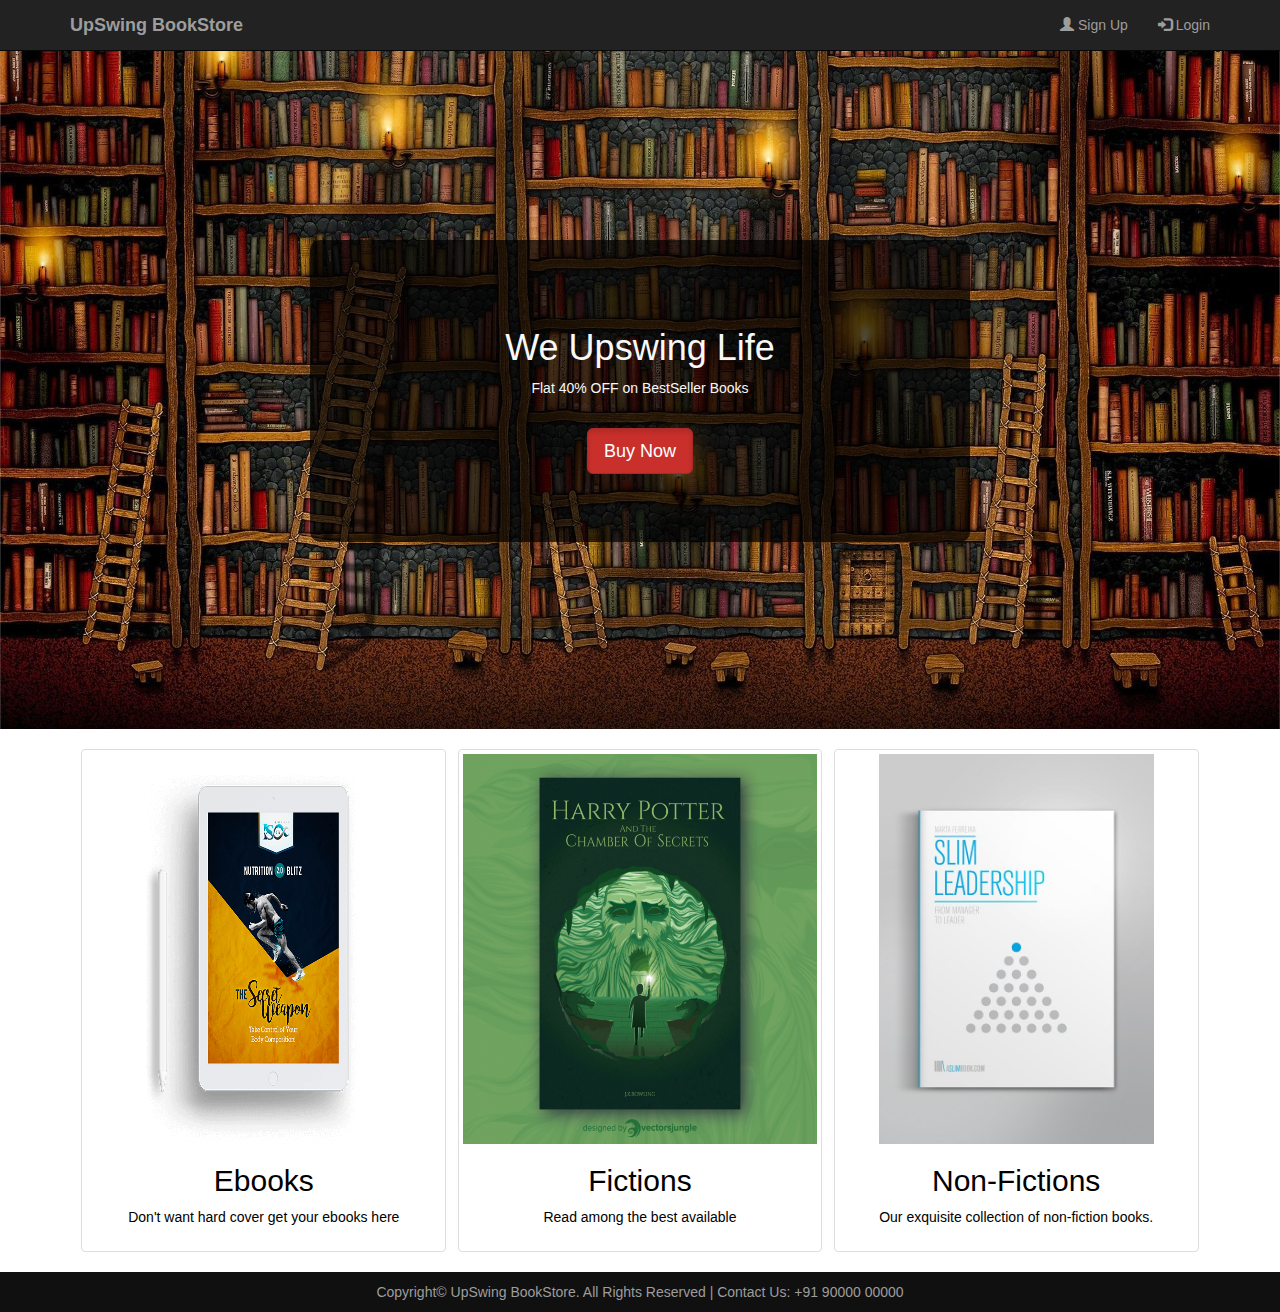
<file: index.html>
<!DOCTYPE html>

<html>
    <head>
        <title>UpSwing-Home</title>
	<link rel="shortcut icon" href="./img/srtcticon.jpg" type="image/png" >
        <link rel="stylesheet" href="bootstrap/css/bootstrap.min.css" type="text/css">
        <script type="text/javascript" src="bootstrap/js/jquery.min.js"></script>
        <script type="text/javascript" src="bootstrap/js/bootstrap.min.js"></script>
        <link rel="stylesheet" href="style.css" type="text/css">
        <meta name="viewport" content="width=device-width, initial-scale=1">
    </head>
    <body>
                <nav class="navbar navbar-inverse navbar-fixed-top">
                    <div class="container">
                    <div class="navbar-header">
                        <button type="button" class="navbar-toggle" data-toggle="collapse" data-target="#myNavbar">
                        <span class="icon-bar"></span>
                        <span class="icon-bar"></span>
                        <span class="icon-bar"></span>                        
                    </button>
                    <a class="navbar-brand" href="index.html"><b>UpSwing BookStore</b></a>
                    </div>
                    <div class="collapse navbar-collapse" id="myNavbar">
                    <ul class="nav navbar-nav navbar-right">
                        <li><a href="signup.html"><span class="glyphicon glyphicon-user"></span> Sign Up</a></li>
                        <li><a href="login.html"><span class="glyphicon glyphicon-log-in"></span> Login</a></li>
                    </ul>
                
            </div>
                    </div>
           </nav></br></br>
        <div id="banner_image">
            <div class="container">
                <center>
                <div id="banner_content">
                    <h1>We Upswing Life</h1>
                    <p>Flat 40% OFF on BestSeller Books</p>
                    <br>
                    <a href="products.html" class="btn btn-danger btn-lg active">Buy Now</a>
                </div>
                </center>
            </div>
        </div></br>
<!--thumbnail-->

    <div class="container">

<!--cameras-->

        <div class="items">
            <a href="products.html#2" >
                <img src="img/ebook.png" alt="Ebooks" class="thumbnails">
                    <div class="caption">         <h2>Ebooks</h2>
                        <p>Don't want hard cover get your ebooks here</p>
                    </div>
            </a>
        </div>

<!--watches-->

        <div class="items">
            <a href="products.html#1" >
                <img src="img/fiction.png" alt="Fiction Books" class="thumbnails">
                    <div class="caption">         <h2>Fictions</h2>
                        <p>Read among the best available</p>
                    </div>
            </a>
        </div>

<!--shirts-->

        <div class="items">
            <a href="products.html#3">
                <img src="img/non-fiction.jpg" alt="Non-Fictions" class="thumbnails">
                    <div class="caption">         <h2>Non-Fictions</h2>
                        <p>Our exquisite collection of non-fiction books.</p>
                    </div>
            </a>
        </div>

    </div>
        <!--footer-->

        <footer class="footer">
		<center>
            Copyright&copy; UpSwing BookStore. All Rights Reserved | Contact Us: +91 90000 00000
        	</center>
	</footer>
  </body>
</html>
</file>
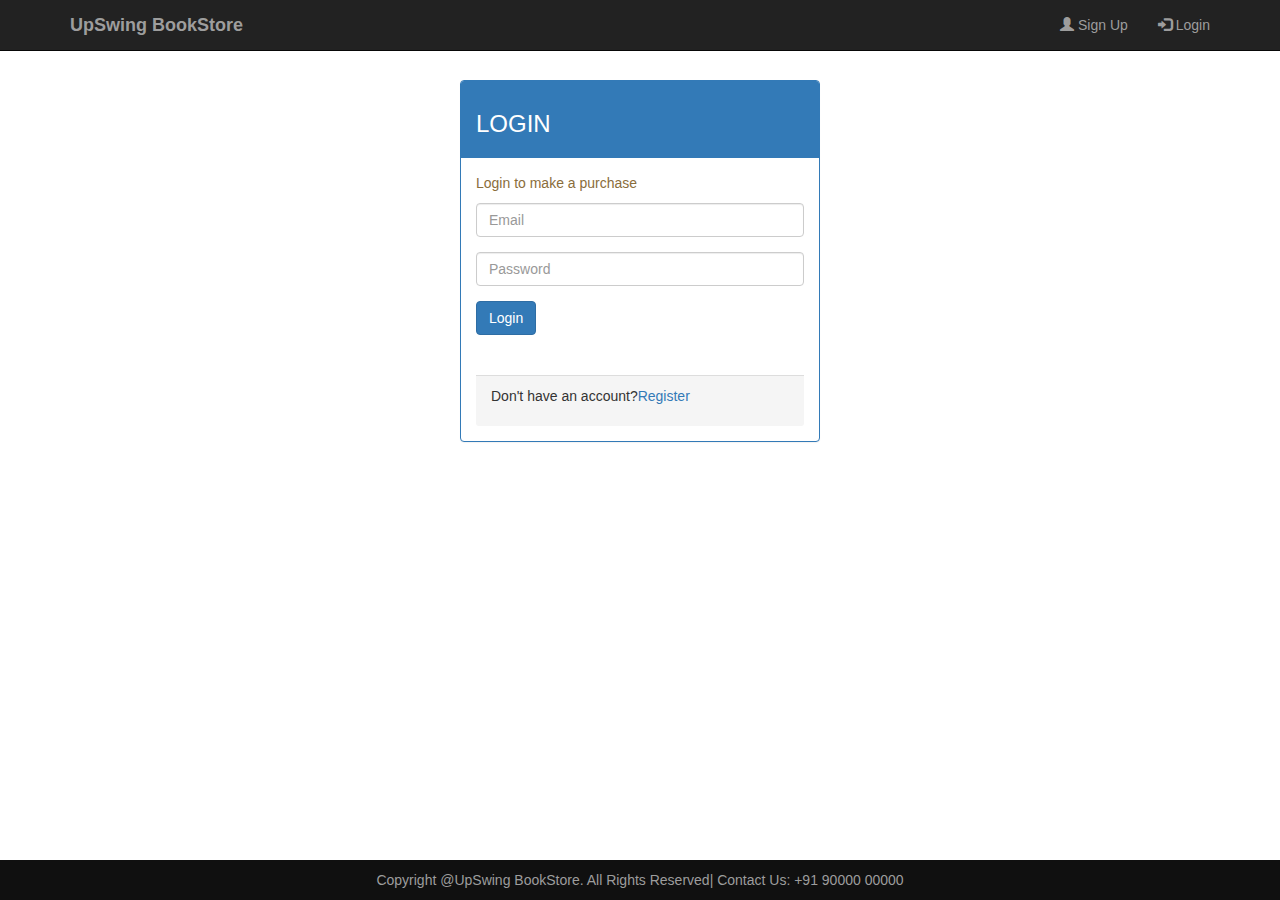
<file: login.html>
<!DOCTYPE html>

<html>
    <head>
        <title>Log in</title>
	<link rel="shortcut icon" href="./img/login.png" type="image/png" >
        <link rel="stylesheet" href="bootstrap/css/bootstrap.min.css" type="text/css" >
        <script type="text/javascript" src="bootstrap/js/jquery.min.js"></script>
        <script type="text/javascript" src="bootstrap/js/bootstrap.min.js"></script>
        <link rel="stylesheet" href="style.css" type="text/css"/>
        <meta name="viewport" content="width=device-width, initial-scale=1">
    </head>
    <body>
        <nav class="navbar navbar-inverse navbar-fixed-top">
                    <div class="container">
                    <div class="navbar-header">
                        <button type="button" class="navbar-toggle" data-toggle="collapse" data-target="#myNavbar">
                        <span class="icon-bar"></span>
                        <span class="icon-bar"></span>
                        <span class="icon-bar"></span>                        
                    </button>
                    <a class="navbar-brand" href="index.html"><b>UpSwing BookStore</b></a>
                    </div>
                    <div class="collapse navbar-collapse" id="myNavbar">
                    <ul class="nav navbar-nav navbar-right">
                        <li><a href="signup.html"><span class="glyphicon glyphicon-user"></span> Sign Up</a></li>
                        <li><a href="login.html"><span class="glyphicon glyphicon-log-in"></span> Login</a></li>
                    </ul>
                
            </div>
                    </div>
           </nav>
        <br><br><br><br>
        <div class="container">
            <div class="row">
                <div class="col-xs-4 col-xs-offset-4">
            <div class="panel panel-primary">
                <div class="panel-heading">
                    <h3>LOGIN</h3>
                </div>
                <div class="panel-body">
                    <p class="text-warning">Login to make a purchase</p>
                    <form>
                        <div class=" form-group">
                            <input name="email" type="text" placeholder="Email" class="form-control" >
                        </div>
                        <div class=" form-group">
                            <input name="password" type="password" placeholder="Password" class="form-control">
                        </div>
                       	   <input type="button" value="Login" name="Login" onclick="location.href='products.html'" class="btn btn-primary"/>				
                            <br/><br/>
                    </form>
                    <br/>
                        <div class="panel-footer">
                            <p>Don't have an account?<a href="signup.html">Register</a></p>
                        </div>
                   
                </div>
            </div>
                </div>
            </div>
        </div>
        <footer style="position: absolute">
            <div class="container">
                <center>
                    Copyright @UpSwing BookStore. All Rights
Reserved| Contact Us: +91 90000 00000
                </center>
            </div>
        </footer>
    </body>
</html>
</file>
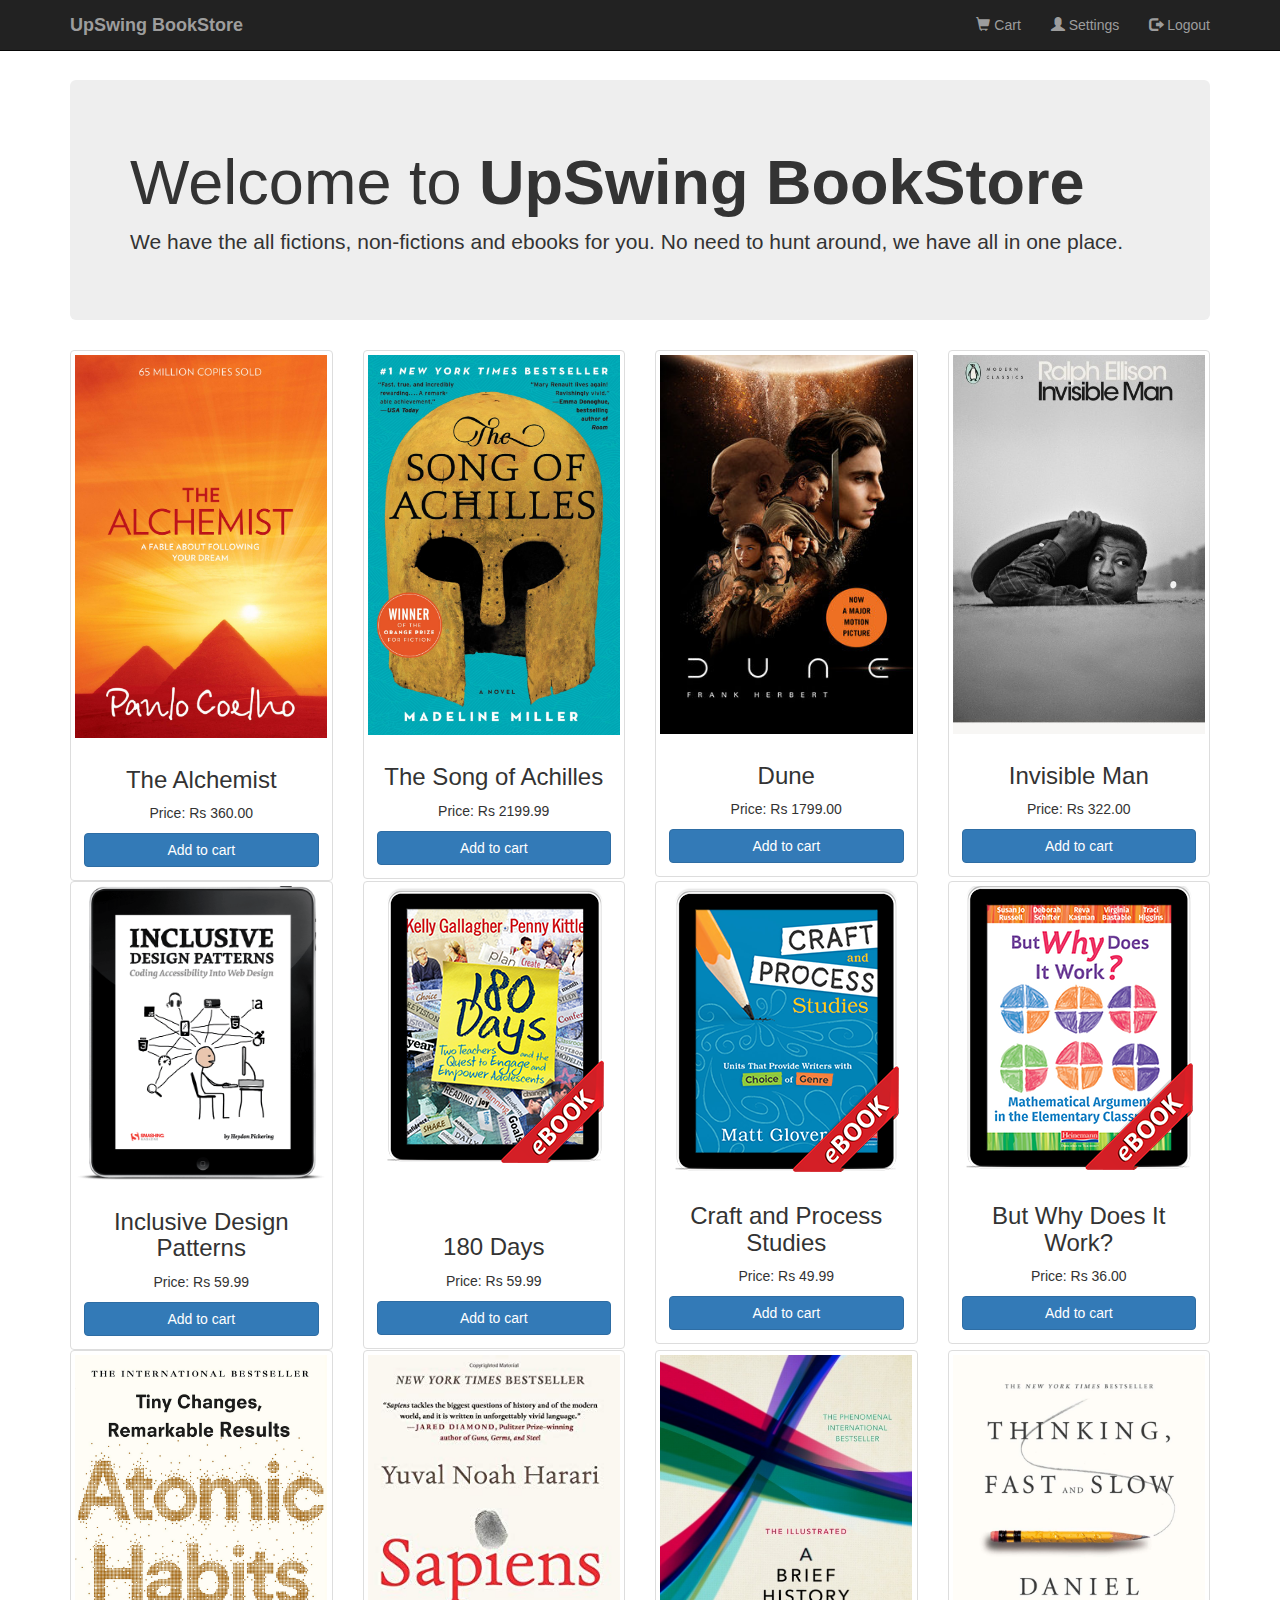
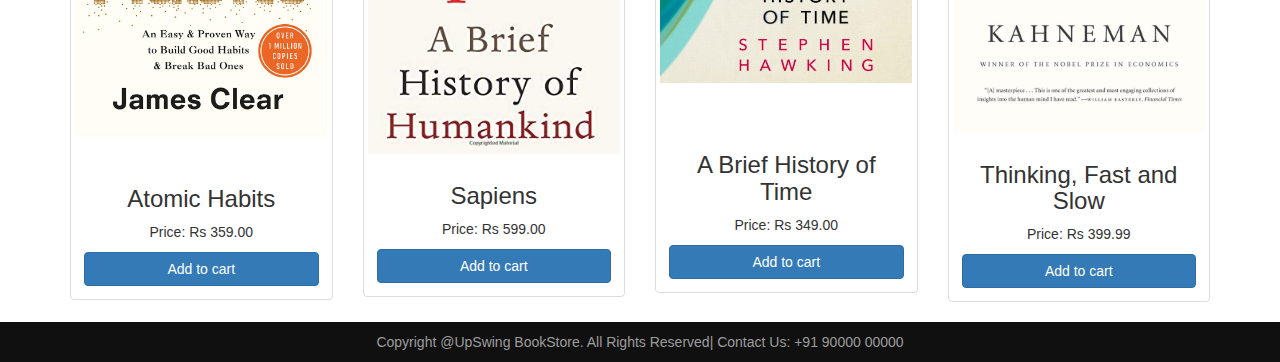
<file: products.html>
<!DOCTYPE html>
<html>
    <head>
        <title>Products</title>
	<link rel="shortcut icon" href="./img/srtcticon.jpg" type="image/png" >
        <link rel="stylesheet" href="bootstrap/css/bootstrap.min.css" type="text/css">
        <script type="text/javascript" src="bootstrap/js/jquery.min.js"></script>
        <script type="text/javascript" src="bootstrap/js/bootstrap.min.js"></script>
        <link rel="stylesheet" href="style.css" type="text/css">
        <meta charset="UTF-8">
        <meta name="viewport" content="width=device-width, initial-scale=1.0">
    </head>
    <body>
        <nav class="navbar navbar-inverse navbar-fixed-top">
                    <div class="container">
                    <div class="navbar-header">
                        <button type="button" class="navbar-toggle" data-toggle="collapse" data-target="#myNavbar">
                        <span class="icon-bar"></span>
                        <span class="icon-bar"></span>
                        <span class="icon-bar"></span>                        
                    </button>
                    <a class="navbar-brand" href="index.html"><b>UpSwing BookStore</b></a>
                    </div>
                    <div class="collapse navbar-collapse" id="myNavbar">
                    <ul class="nav navbar-nav navbar-right">
                        <li><a href="cart.html"><span class="glyphicon glyphicon-shopping-cart"></span> Cart</a></li>
                        <li><a href="settings.html"><span class="glyphicon glyphicon-user"></span> Settings</a></li>
                        <li><a href="login.html"><span class="glyphicon glyphicon-log-out"></span> Logout</a></li>
                    </ul>
                
            </div>
                    </div>
        </nav><br><br><br><br>
        <div class="container">
            <div class="jumbotron">
                <h1>Welcome to <b>UpSwing BookStore</b></h1>
                <p>We have the all fictions, non-fictions and ebooks for you. No need to hunt around, we
have all in one place.</p>
            </div> 
            <div class="row text-center" id="1">
<!------------items------->
                <div class="col-md-3 col-sm-6">
                    <div class="thumbnail">

<img src="img/1.jpg" alt="Alchemist"/> 
            <div class="caption">
                        <h3>The Alchemist</h3>
                        <p>Price: Rs 360.00</p>
                        <button type="submit" name="cart" class="btn btn-primary btn-block">Add to cart</button>
                        </div>
                    </div>
                </div>
<!--------------------items---------->
                <div class="col-md-3 col-sm-6">
                    <div class="thumbnail">
                        <img src="img/2.jpg" alt="The Song of Achilles" />                   
                        <div class="caption">
                        <h3>The Song of Achilles</h3>
                        <p>Price: Rs 2199.99</p>
                        <button type="submit" name="cart" class="btn btn-primary btn-block">Add to cart</button>
                        </div>
                    </div>
                </div> 
                <div class="col-md-3 col-sm-6">
                    <div class="thumbnail">
                        <img src="img/3.jpg" alt="Dune"/>                   
                        <div class="caption">
                        <h3>Dune</h3>
                        <p>Price: Rs 1799.00</p>
                        <button type="submit" name="cart" class="btn btn-primary btn-block">Add to cart</button>
                        </div>
                    </div>
                </div>
                <div class="col-md-3 col-sm-6">
                    <div class="thumbnail">
                        <img src="img/4.jpg" alt="Invisible Man"/>                   
                        <div class="caption">
                        <h3>Invisible Man</h3>
                        <p>Price: Rs 322.00</p>
                        <button type="submit" name="cart" class="btn btn-primary btn-block">Add to cart</button>
                        </div>
                    </div>
                </div>
            </div>
                
             <div class="row text-center" id="2">
                <div class="col-md-3 col-sm-6">
                    <div class="thumbnail">
                        <img src="img/5.png" alt="Inclusive Design Patterns"/>                
                        <div class="caption">
                        <h3>Inclusive Design Patterns</h3>
                        <p>Price: Rs 59.99</p>
                        <button type="submit" name="cart" class="btn btn-primary btn-block">Add to cart</button>
                        </div>                        
                    </div>
                </div>
                <div class="col-md-3 col-sm-6">
                    <div class="thumbnail">
                        <img src="img/6.png" alt="180 Days"/> <br/><br/>                  
                        <div class="caption">
                        <h3>180 Days</h3>
                        <p>Price: Rs 59.99</p>
                        <button type="submit" name="cart" class="btn btn-primary btn-block">Add to cart</button>                        
                        </div>
                    </div>
                </div>
                <div class="col-md-3 col-sm-6">
                    <div class="thumbnail">
                        <img src="img/7.png" alt="Craft and Process Studies"/>                   
                        <div class="caption">
                        <h3>Craft and Process Studies</h3>
                        <p>Price: Rs 49.99</p>
                        <button type="submit" name="cart" class="btn btn-primary btn-block">Add to cart</button>
                        </div>
                    </div>
                </div>
                <div class="col-md-3 col-sm-6">
                    <div class="thumbnail">
                        <img src="img/8.png" alt="But Why Does It Work?"/>                   
                        <div class="caption">
                        <h3>But Why Does It Work?</h3>
                        <p>Price: Rs 36.00</p>
                        <button type="submit" name="cart" class="btn btn-primary btn-block">Add to cart</button>
                        </div>
                    </div>
                </div>
            </div>
            <div class="row text-center" id="3">
                <div class="col-md-3 col-sm-6">
                    <div class="thumbnail">
                        <img src="img/9.jpg" alt="Atomic Habits"/> <br/>                 
                        <div class="caption">
                        <h3>Atomic Habits</h3>
                        <p>Price: Rs 359.00</p>
                        <button type="submit" name="cart" class="btn btn-primary btn-block">Add to cart</button>
                        </div>                        
                    </div>
                </div>
                <div class="col-md-3 col-sm-6">
                    <div class="thumbnail">
                        <img src="img/10.jpg" alt="Sapiens"/>                   
                        <div class="caption">
                        <h3>Sapiens</h3>
                        <p>Price: Rs 599.00</p>
                        <button type="submit" name="cart" class="btn btn-primary btn-block">Add to cart</button>
                        </div>
                    </div>
                </div>
                <div class="col-md-3 col-sm-6">
                    <div class="thumbnail">
                        <img src="img/11.jpg" alt="A Brief History of Time"/> <br/><br/>                   
                        <div class="caption">
                        <h3>A Brief History of Time</h3>
                        <p>Price: Rs 349.00</p>
                        <button type="submit" name="cart" class="btn btn-primary btn-block">Add to cart</button>
                        </div>
                    </div>
                </div>
                <div class="col-md-3 col-sm-6">
                    <div class="thumbnail">
                        <img src="img/12.jpg" alt="Thinking, Fast and Slow"/>                
                        <div class="caption">
                        <h3>Thinking, Fast and Slow</h3>
                        <p>Price: Rs 399.99</p>
                        <button type="submit" name="cart" class="btn btn-primary btn-block">Add to cart</button>                        
                        </div>
                    </div>
                </div>
            </div><br/>
        </div>
        <footer>
            <div class="container">
                <center>
                    Copyright @UpSwing BookStore. All Rights
Reserved| Contact Us: +91 90000 00000
                </center>
            </div>
        </footer>
    </body>
</html>
</file>
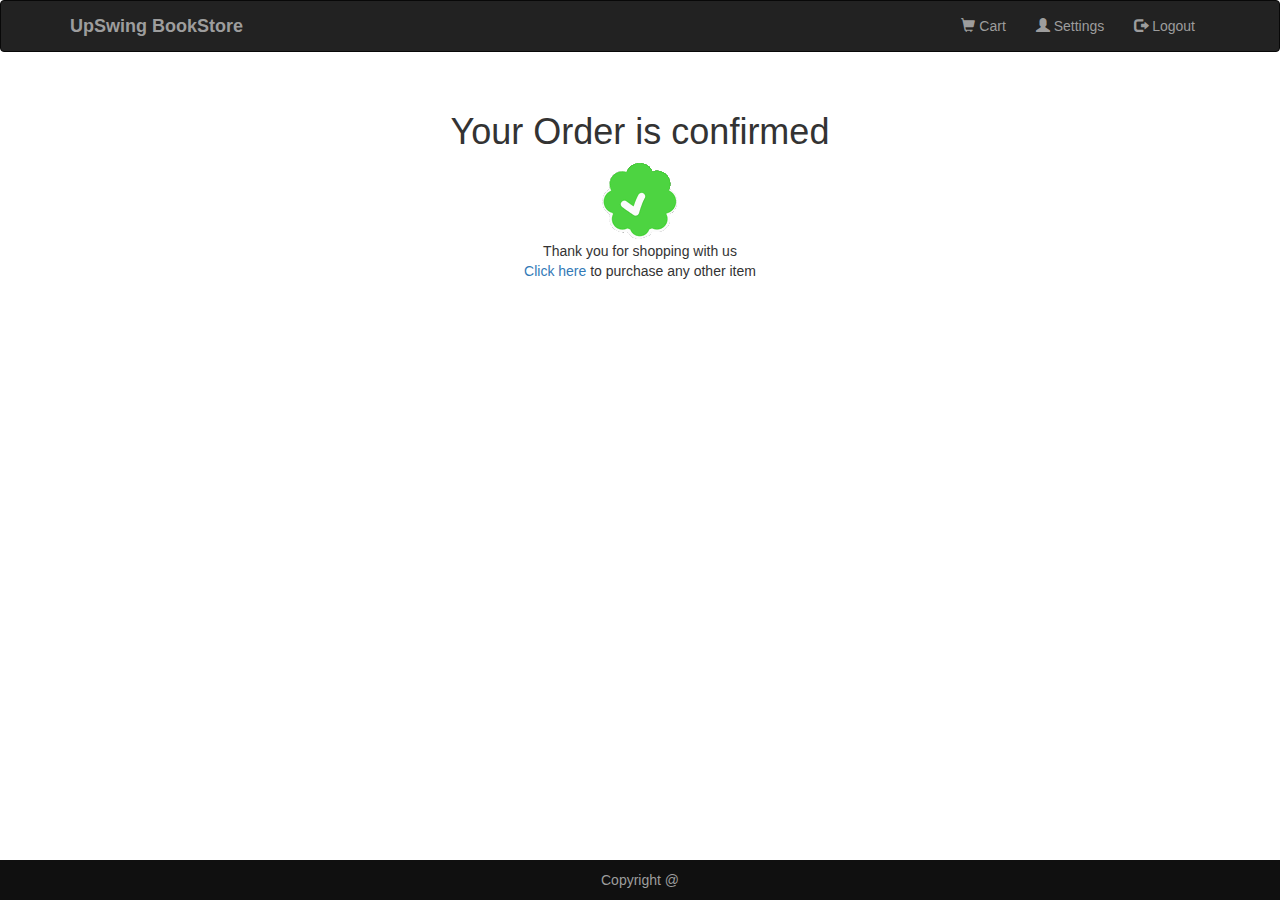
<file: success.html>
<!DOCTYPE html>
<!--
To change this license header, choose License Headers in Project Properties.
To change this template file, choose Tools | Templates
and open the template in the editor.
-->
<html>
    <head>
        <title>Congratulation!</title>
	<link rel="shortcut icon" href="./img/success.jpg" type="image/png" >
        <link rel="stylesheet" href="bootstrap/css/bootstrap.min.css" type="text/css">
        <script type="text/javascript" src="bootstrap/js/jquery.min.js"></script>
        <script type="text/javascript" src="bootstrap/js/bootstrap.min.js"></script>
        <link rel="stylesheet" href="style.css" type="text/css">
        <meta charset="UTF-8">
        <meta name="viewport" content="width=device-width, initial-scale=1.0">
    </head>
    <body>
        <nav class="navbar navbar-inverse ">
                    <div class="container">
                    <div class="navbar-header">
                        <button type="button" class="navbar-toggle" data-toggle="collapse" data-target="#myNavbar">
                        <span class="icon-bar"></span>
                        <span class="icon-bar"></span>
                        <span class="icon-bar"></span>                        
                    </button>
                    <a class="navbar-brand" href="index.html"><b>UpSwing BookStore</b></a>
                    </div>
                    <div class="collapse navbar-collapse" id="myNavbar">
                    <ul class="nav navbar-nav navbar-right">
                        <li><a href="cart.html"><span class="glyphicon glyphicon-shopping-cart"></span> Cart</a></li>
                        <li><a href="settings.html"><span class="glyphicon glyphicon-user"></span> Settings</a></li>
                        <li><a href="login.html"><span class="glyphicon glyphicon-log-out"></span> Logout</a></li>
                    </ul>
                
            </div>
                    </div>
        </nav><br>
    <center>
        
        <h1>Your Order is confirmed</h1>
        <img src="img/success.gif" alt="success" class="img-responsive">
        <p>Thank you for shopping with us<br><a href="products.html">Click here</a> to purchase any other item</p>
    </center>
        <footer style="position: absolute;">
            <div class="container">
                <center>
                    Copyright @<UpSwing BookStore. All Rights
Reserved| Contact Us: +91 90000 00000
                </center>
            </div>
        </footer>
    </body>
</html>
</file>
<file: style.css>
#banner_image{
    padding-top: 200px;
 padding-bottom: 50px;
 text-align: center;
 color: #f8f8f8;
 background: url(img/intro-bg_1.jpg) no-repeat center center;
 background-size: cover;
}
#banner_content{
     position: relative;
    padding-top: 6%;
    padding-bottom: 6%;
    margin-bottom: 12%;
    background-color: rgba(0, 0, 0, 0.7);
    max-width: 660px;
    border-radius: 10px;
}
.items{
    width: 32%;
    display: block;
    padding: 4px;
    margin-bottom: 20px;
    line-height: 1.42857143;
    background-color: #fff;
    border: 1px solid #ddd;
    border-radius: 4px;
    float:left;
    margin-left:1%;
}
@media only screen and (max-width: 800px) {
.items{
width:100%;
}
}


.thumbnail{
    display: block;
    max-width: 100%;
    height: auto;
    margin: 0 auto 0 auto;
}
.thumbnails{
    display: block;
    max-width: 100%;
    height: 390px;
    margin: 0 auto 0 auto;
}

.caption{
    color:#000;
    padding:0px 10px 10px;
    text-align: center;
}


footer{
    padding: 10px 0;
 background-color: #101010;
color:#9d9d9d;
bottom: 0;
width: 100%;
}
</file>
